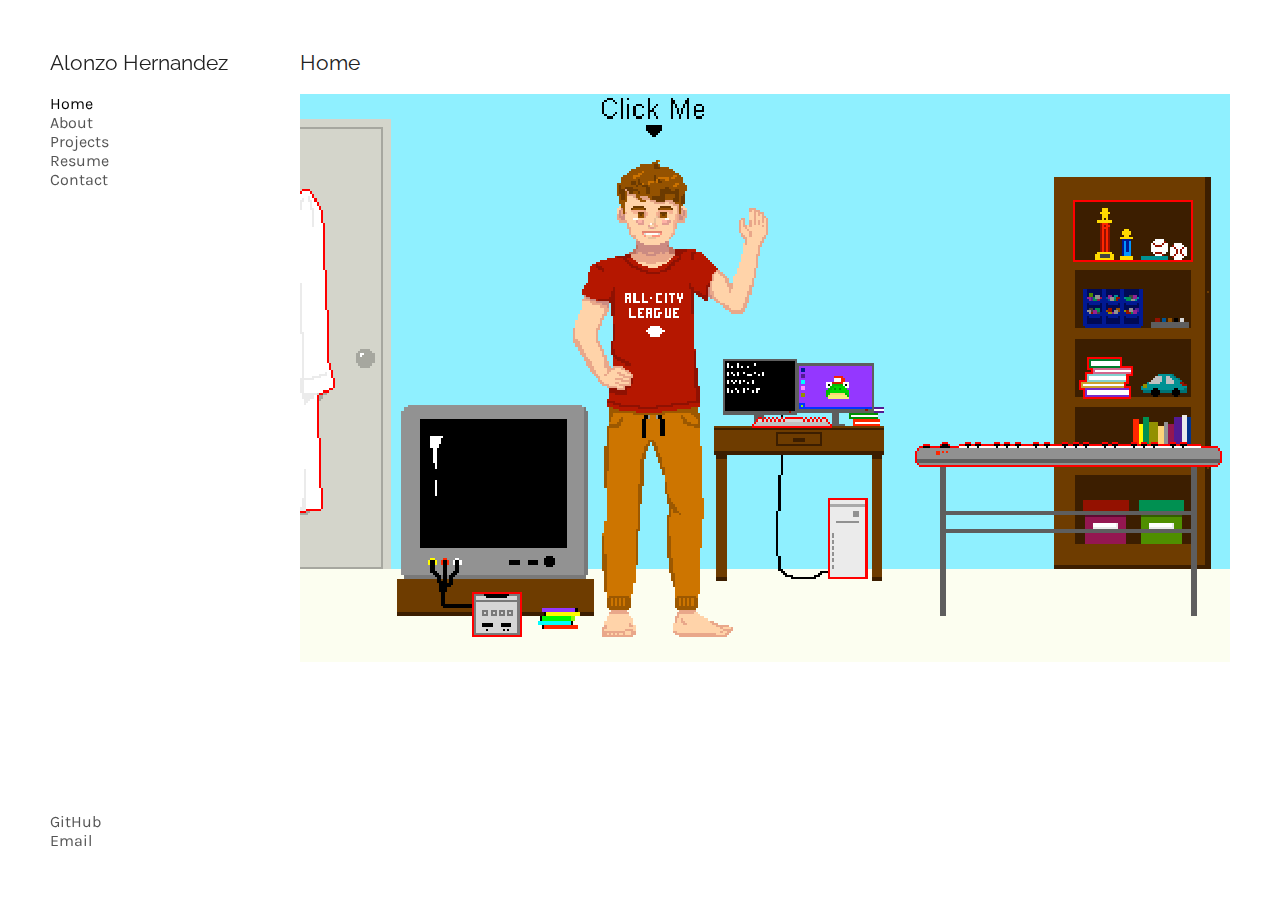
<file: index.html>
<html>
    <head>
        <title>Alonzo Hernandez</title>
        <link rel="stylesheet" type="text/css" href="css/style.css">
        <link rel="icon" type="image/png" href="images/alonzo.png">
        <script src="https://ajax.googleapis.com/ajax/libs/jquery/3.1.1/jquery.min.js"></script>
        <link href="https://fonts.googleapis.com/css?family=Karla|Raleway" rel="stylesheet">
    </head>
    <body>
        <div id="hamburger">
            <a class="title" href="index.html">Alonzo Hernandez</a>
            <div id="hamburger-menu">
                <div><a class="active-link" id="home" href="index.html">Home</a></div>
                <div><a class="link" id="about" href="about.html">About</a></div>
                <div><a class="link" id="projects" href="projects.html">Projects</a></div>
                <div><a class="link" id="resume" href="resume.html">Resume</a></div>
                <div><a class="link" id="contact" href="contact.html">Contact</a></div>
                <div><a class="link" id="github" href="https://github.com/alonzohz">GitHub</a></div>
            </div>
            <div id="menu">
                <img src="images/menu.png" class="menu-image"/>
                <img src="images/x-menu.png" class="menu-image" style="display: none"/>
            </div>
        </div>

        <div id="navbar">
            <div><a class="title" id="name" href="index.html">Alonzo Hernandez</a></div><br/>
            <div><a class="active-link" id="home" href="index.html">Home</a></div>
            <div><a class="link" id="about" href="about.html">About</a></div>
            <div><a class="link" id="projects" href="projects.html">Projects</a></div>
            <div><a class="link" id="resume" href="resume.html">Resume</a></div>
            <div><a class="link" id="contact" href="contact.html">Contact</a></div>

            <div id="quicklinks">
                <div><a class="link" href="https://github.com/alonzohz" target="_blank">GitHub</a></div>
                <div><a class="link" href="mailto:alonzo.hernandez@gatech.edu">Email</a></div>
            </div>
        </div>
        
        <div id="content">
            <div class="title">
                Home
            </div> <br/>
            <div id="infographic">
                <img src="images/room.png" id="room" usemap="#linkmap"/>
                <img src="images/clickme.png" id="clickme"/>

                <map name="linkmap" >
                    <area shape="rect" coords="0,46,17,202" class="box" id="coat">
                    <area shape="rect" coords="83,240,107,262" class="box" id="gamecube">
                    <area shape="rect" coords="255,195,274,234" class="box" id="computer">
                    <area shape="rect" coords="218,156,257,161" class="box" id="keyboard">
                    <area shape="rect" coords="146,32,195,262" class="box" id="alonzo-map">
                    <area shape="rect" coords="373,51,421,81" class="box" id="baseball">
                    <area shape="rect" coords="376,127,402,147" class="box" id="books">
                    <area shape="rect" coords="297,168,445,180" class="box" id="synthesizer">
                </map>

                <div id="infobox">
                    <div id="infobox-copy">
                        Hello!
                    </div>
                    <div id="close">
                        close
                    </div>
                </div>
            </div>
        </div>

        <script src="javascript/menu.js"></script>
        <script src="javascript/responsive.js"></script>
        <script src="javascript/imageMapResizer.min.js"></script>
        <script>
            $(document).ready(function() {
                $("map").imageMapResize();
            });
            
            $("#infobox").click(function() {
                if ($("#infobox").is(":visible")) { 
                    $("#infobox").fadeOut(100);
                }
            });

            $(".box").click(function() {
                $("#infobox").fadeIn(100);
                $("#clickme").fadeOut(100);
            });

            $("#coat").click(function() {
                $("#infobox-copy").html("That's my lab coat! <br/><br/>Although I didn't actually wear a lab coat as a <a href='https://ww2.chemistry.gatech.edu/brownlab/' target='_blank'>Brown Lab</a> theorist, I got research experience helping my mentor optimize the lab's quantum circuit simulator. During the project, I took a deep dive into Monte Carlo algorithms, and became proficient in Python programming. The results from this project will soon be published in an academic journal.<br/><br/>You can read more about this project on my <a href='about.html'>about page</a>.");
            });

            $("#gamecube").click(function() {
                $("#infobox-copy").html("You clicked on my GameCube!<br/><br/>My first foray into video gaming was the GameCube I received on Christmas 2004. I instantly fell in love with its cartoony 3-D worlds. Since then I've poured many happy hours into GameCube classics such as MVP Baseball 2005 and Need for Speed: Most Wanted.<br/><br/>That original GameCube was the centerpiece of the Super Smash Bros. Melee league I hosted in summer 2016. To support the league and make player statistics available to participants, I developed a PHP- and SQL-based website which you can read about <a href='smash.html' target='_blank'>here</a>.");
            });

            $("#computer").click(function() {
                $("#infobox-copy").html("You clicked on my computer!<br/><br/>At home I run a <a href='http://pcpartpicker.com/list/vQGJkT' target='_blank'>desktop</a> that I built myself. At school, I have a Lenovo Thinkpad 13. Both run Windows, but I also have experience with Linux from working at the Brown Lab.<br/><br/>I use my computers to program fun things, research subjects I'm interested in, and play games.");
            });

            $("#keyboard").click(function() {
                $("#infobox-copy").html("Hear that?? It's my mechanical keyboard!<br/><br/>I became interested in keyboards when I was thinking about how to improve my typing. What I found was a wild keyboard world with many types of switches, caps, etc.<br/><br/>As a result, I became a passionate mechanical keyboard expert. Today, I have five keyboards, including three vintage keyboards and one that I designed and built. It's hard to say which one I like most, but these days I usually use my <a href='https://upload.wikimedia.org/wikipedia/commons/5/57/ModelM.jpg' target='_blank'>IBM Model M</a>.");
            });

            $("#alonzo-map").click(function() {
                $("#infobox-copy").html("Hello, I'm Alonzo Hernandez and this room is filled with the things that make me who I am.<br/><br/>Click on each red-outlined object to learn more!<br/><br/>After you've checked each item, you can learn more <a href='about.html'>about me</a> and my <a href='projects.html'>projects</a>.");
            });

            $("#baseball").click(function() {
                $("#infobox-copy").html("You clicked on my baseball stuff!<br/><br/>Before high school, I played travel baseball. <a href='http://www.gwinnettbaseball.com/showimage.asp?img=/photos/2011_ggbl_champs2.jpg' target='_blank'>Here's my team after we won the county championship in 2011!</a> (I'm the kid in the upper-left)<br/><br/>In addition to playing, I also coached PeeWee teams during high school. It was a change of perspective to be on the other side of the fence. My love of baseball also led me to collect baseball cards. Through hours of studying these cards, baseball statistics became the subject of my first data obsession.<br/><br/>Go Braves!");
            });

            $("#books").click(function() {
                $("#infobox-copy").html("Ahhh, my school books!<br/><br/>I was lucky to be selected to attend the <a href='http://gsmst.org/' target='_blank'>Gwinnett School of Mathematics, Science, and Technology</a> for my four years at high school. There, I was able to complete high level computer science and math courses, in addition to studying four years of Chinese. All of this prepared me well for college. Now I attend Georgia Tech as a computer science major. I intend to learn everything I can about software development, while enjoying all of the opportunities afforded by attending such a great school.<br/><br/>Go Jackets!");
            });

            $("#synthesizer").click(function() {
                $("#infobox-copy").html("That's my synthesizer!<br/><br/>Music is a super-important part of my life. In addition to being a serious listener and collector, I also love to make music.<br/><br/>Learning to play piano is one of my ongoing projects. Although my skills don't match the power of my <a href='https://youtu.be/XyjZCTysVQQ' target='_blank'>Korg DW8000</a>, its interesting sounds keep me practicing. One item on my lifetime to-do list is to build my own synthesizer from scratch.");
            });
        </script>
    </body>
</html>
</file>
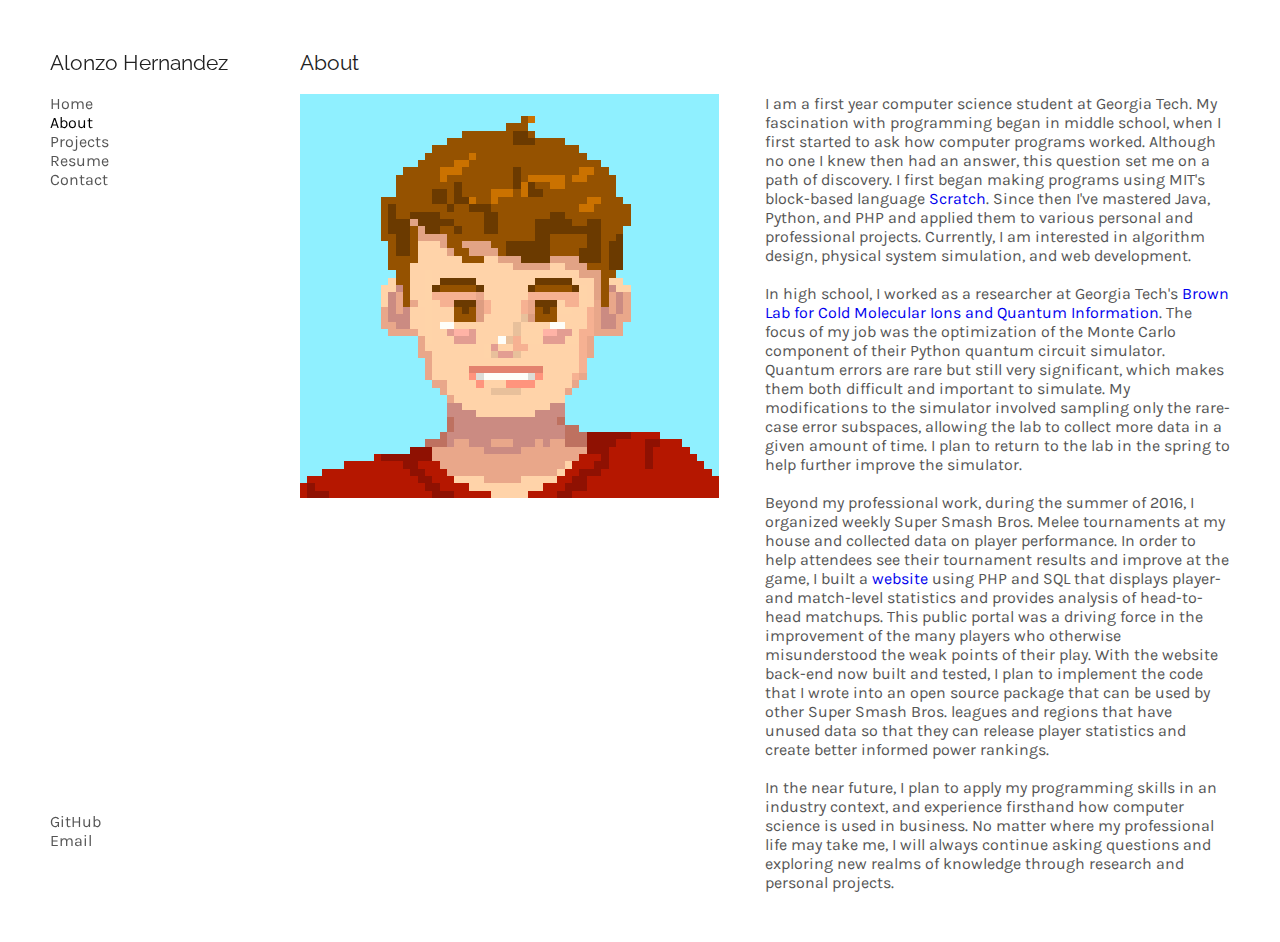
<file: about.html>
<html>
    <head>
        <title>Alonzo Hernandez</title>
        <link rel="stylesheet" type="text/css" href="css/style.css">
        <link rel="icon" type="image/png" href="images/alonzo.png">
        <script src="https://ajax.googleapis.com/ajax/libs/jquery/3.1.1/jquery.min.js"></script>
        <link href="https://fonts.googleapis.com/css?family=Karla|Raleway" rel="stylesheet">
    </head>
    <body>
        <div id="hamburger">
            <a class="title" href="index.html">Alonzo Hernandez</a>
            <div id="hamburger-menu">
                <div><a class="link" id="home" href="index.html">Home</a></div>
                <div><a class="active-link" id="about" href="about.html">About</a></div>
                <div><a class="link" id="projects" href="projects.html">Projects</a></div>
                <div><a class="link" id="resume" href="resume.html">Resume</a></div>
                <div><a class="link" id="contact" href="contact.html">Contact</a></div>
                <div><a class="link" id="github" href="https://github.com/alonzohz">GitHub</a></div>
            </div>
            <div id="menu">
                <img src="images/menu.png" class="menu-image"/>
                <img src="images/x-menu.png" class="menu-image" style="display: none"/>
            </div>
        </div>

        <div id="navbar">
            <div><a class="title" id="name" href="index.html">Alonzo Hernandez</a></div><br/>
            <div><a class="link" id="home" href="index.html">Home</a></div>
            <div><a class="active-link" id="about" href="about.html">About</a></div>
            <div><a class="link" id="projects" href="projects.html">Projects</a></div>
            <div><a class="link" id="resume" href="resume.html">Resume</a></div>
            <div><a class="link" id="contact" href="contact.html">Contact</a></div>

            <div id="quicklinks">
                <div><a class="link" href="https://github.com/alonzohz" target="_blank">GitHub</a></div>
                <div><a class="link" href="mailto:alonzo.hernandez@gatech.edu">Email</a></div>
            </div>
        </div>

        <div id="content">            
            <div class="title">About</div><br/>

            <img src="images/alonzo.png" id="picture"/>
            <div id="aboutme">
                I am a first year computer science student at Georgia Tech. My fascination with programming began in middle school, when I first started to ask how computer programs worked. Although no one I knew then had an answer, this question set me on a path of discovery. I first began making programs using MIT's block-based language <a href="https://scratch.mit.edu" target="_blank">Scratch</a>. Since then I've mastered Java, Python, and PHP and applied them to various personal and professional projects. Currently, I am interested in algorithm design, physical system simulation, and web development.<br/><br/>
                In high school, I worked as a researcher at Georgia Tech's <a href="https://ww2.chemistry.gatech.edu/brownlab/" target="_blank">Brown Lab for Cold Molecular Ions and Quantum Information</a>. The focus of my job was the optimization of the Monte Carlo component of their Python quantum circuit simulator. Quantum errors are rare but still very significant, which makes them both difficult and important to simulate. My modifications to the simulator involved sampling only the rare-case error subspaces, allowing the lab to collect more data in a given amount of time. I plan to return to the lab in the spring to help further improve the simulator.<br/><br/>
                Beyond my professional work, during the summer of 2016, I organized weekly Super Smash Bros. Melee tournaments at my house and collected data on player performance. In order to help attendees see their tournament results and improve at the game, I built a <a href="http://alonzoh.me/smash/" target="_blank">website</a> using PHP and SQL that displays player- and match-level statistics and provides analysis of head-to-head matchups. This public portal was a driving force in the improvement of the many players who otherwise misunderstood the weak points of their play. With the website back-end now built and tested, I plan to implement the code that I wrote into an open source package that can be used by other Super Smash Bros. leagues and regions that have unused data so that they can release player statistics and create better informed power rankings.<br/><br/>
                In the near future, I plan to apply my programming skills in an industry context, and experience firsthand how computer science is used in business. No matter where my professional life may take me, I will always continue asking questions and exploring new realms of knowledge through research and personal projects. 
            </div>
        </div>

        <script src="javascript/menu.js"></script>
        <script src="javascript/responsive.js"></script>
    </body>
</html>
</file>
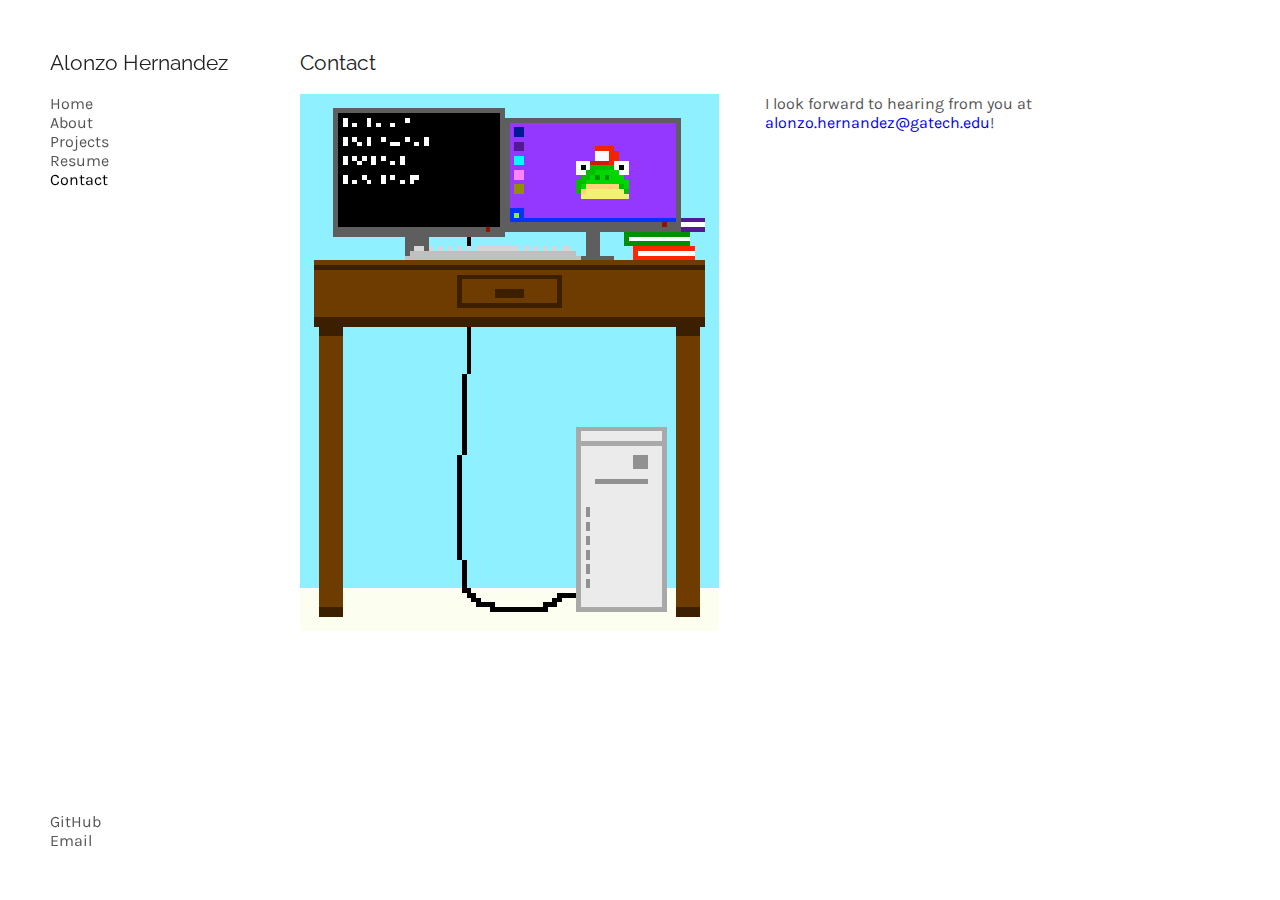
<file: contact.html>
<html>
    <head>
        <title>Alonzo Hernandez</title>
        <link rel="stylesheet" type="text/css" href="css/style.css">
        <link rel="icon" type="image/png" href="images/alonzo.png">
        <script src="https://ajax.googleapis.com/ajax/libs/jquery/3.1.1/jquery.min.js"></script>
        <link href="https://fonts.googleapis.com/css?family=Karla|Raleway" rel="stylesheet">
    </head>
    <body>
        <div id="hamburger">
            <a class="title" href="index.html">Alonzo Hernandez</a>
            <div id="hamburger-menu">
                <div><a class="link" id="home" href="index.html">Home</a></div>
                <div><a class="link" id="about" href="about.html">About</a></div>
                <div><a class="link" id="projects" href="projects.html">Projects</a></div>
                <div><a class="link" id="resume" href="resume.html">Resume</a></div>
                <div><a class="active-link" id="contact" href="contact.html">Contact</a></div>
                <div><a class="link" id="github" href="https://github.com/alonzohz">GitHub</a></div>
            </div>
            <div id="menu">
                <img src="images/menu.png" class="menu-image"/>
                <img src="images/x-menu.png" class="menu-image" style="display: none"/>
            </div>
        </div>

        <div id="navbar">
            <div><a class="title" id="name" href="index.html">Alonzo Hernandez</a></div><br/>
            <div><a class="link" id="home" href="index.html">Home</a></div>
            <div><a class="link" id="about" href="about.html">About</a></div>
            <div><a class="link" id="projects" href="projects.html">Projects</a></div>
            <div><a class="link" id="resume" href="resume.html">Resume</a></div>
            <div><a class="active-link" id="contact" href="contact.html">Contact</a></div>

            <div id="quicklinks">
                <div><a class="link" href="https://github.com/alonzohz" target="_blank">GitHub</a></div>
                <div><a class="link" href="mailto:alonzo.hernandez@gatech.edu">Email</a></div>
            </div>
        </div>
        
        <div id="content">
            <span class="title">
                Contact
            </span> <br/> <br/>
            <img src="images/desk.png" alt="desk" id="contact-picture"/>
            <div id="contact-info">I look forward to hearing from you at <a href="mailto:alonzo.hernandez@gatech.edu">alonzo.hernandez@gatech.edu</a>!</div>
        </div>

        <script src="javascript/menu.js"></script>
        <script src="javascript/responsive.js"></script>
    </body>
</html>
</file>
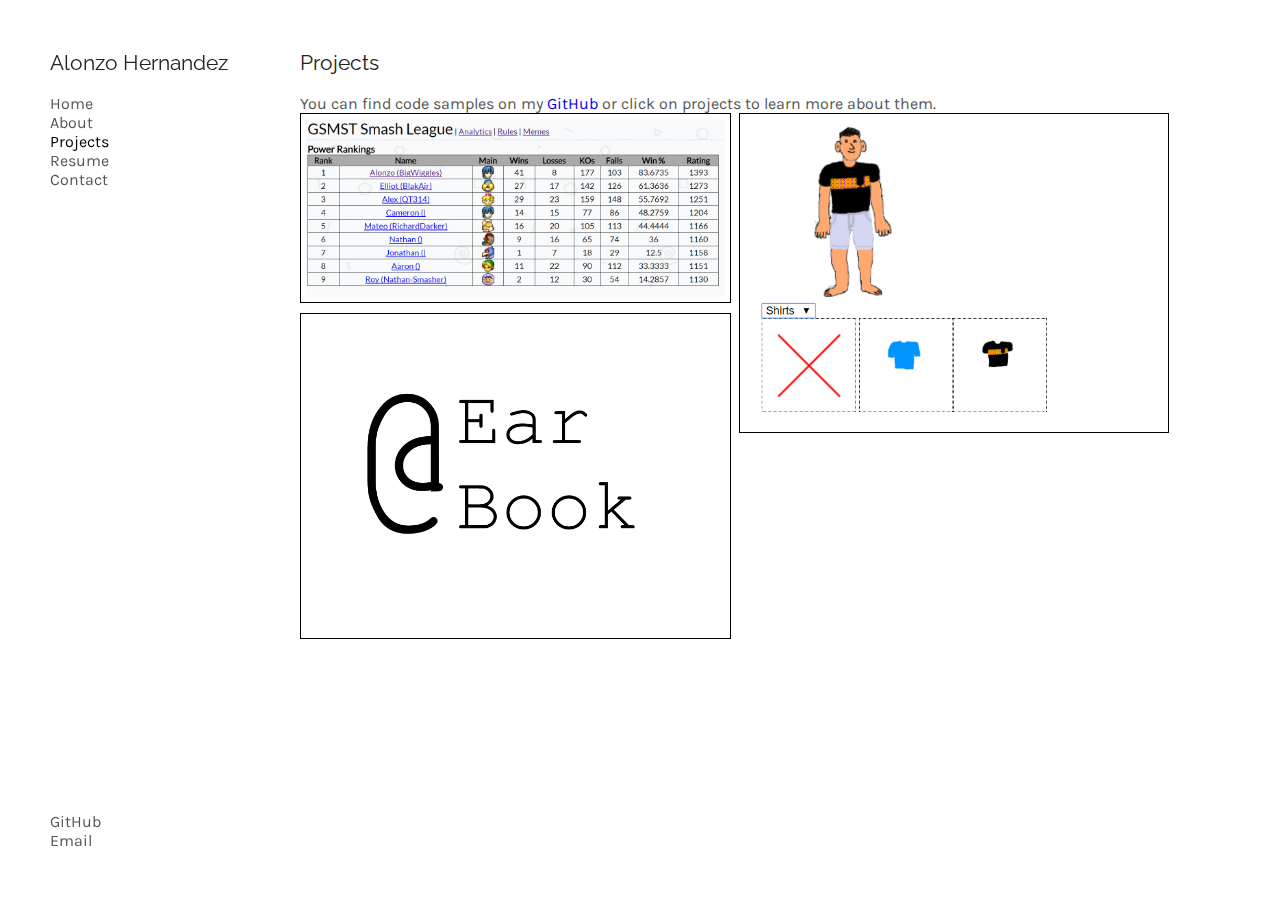
<file: projects.html>
<html>
    <head>
        <title>Alonzo Hernandez</title>
        <link rel="stylesheet" type="text/css" href="css/style.css">
        <link rel="icon" type="image/png" href="images/alonzo.png">
        <script src="https://ajax.googleapis.com/ajax/libs/jquery/3.1.1/jquery.min.js"></script>
        <link href="https://fonts.googleapis.com/css?family=Karla|Raleway" rel="stylesheet">
    </head>
    <body>
        <div id="hamburger">
            <a class="title" href="index.html">Alonzo Hernandez</a>
            <div id="hamburger-menu">
                <div><a class="link" id="home" href="index.html">Home</a></div>
                <div><a class="link" id="about" href="about.html">About</a></div>
                <div><a class="active-link" id="projects" href="projects.html">Projects</a></div>
                <div><a class="link" id="resume" href="resume.html">Resume</a></div>
                <div><a class="link" id="contact" href="contact.html">Contact</a></div>
                <div><a class="link" id="github" href="https://github.com/alonzohz">GitHub</a></div>
            </div>
            <div id="menu">
                <img src="images/menu.png" class="menu-image"/>
                <img src="images/x-menu.png" class="menu-image" style="display: none"/>
            </div>
        </div>

        <div id="navbar">
            <div><a class="title" id="name" href="index.html">Alonzo Hernandez</a></div><br/>
            <div><a class="link" id="home" href="index.html">Home</a></div>
            <div><a class="link" id="about" href="about.html">About</a></div>
            <div><a class="active-link" id="projects" href="projects.html">Projects</a></div>
            <div><a class="link" id="resume" href="resume.html">Resume</a></div>
            <div><a class="link" id="contact" href="contact.html">Contact</a></div>

            <div id="quicklinks">
                <div><a class="link" href="https://github.com/alonzohz" target="_blank">GitHub</a></div>
                <div><a class="link" href="mailto:alonzo.hernandez@gatech.edu">Email</a></div>
            </div>
        </div>
        
        <div id="content">
            <div class="title">Projects</div><br/>
            You can find code samples on my <a href="https://github.com/alonzohz" target="_blank">GitHub</a>
            or click on projects to learn more about them.
            <div id="project-wrapper">
                <div class="project-column">
                    <div class="project" id="smash-project">
                        <div class="blue-overlay" id="smash-overlay">
                            <a href="smash.html" class="block-link title">
                                <span class="title-span">Smash League</span>
                            </a>
                        </div>
                        <img src="images/smash.png" class="thumb"/>
                    </div>
                    <div class="project" id="sleep-project">
                        <div class="blue-overlay" id="sleep-overlay">
                            <a href="earbook.html" class="block-link title">
                                <span class="title-span">Earbook</span>
                            </a>
                        </div>
                        <img src="images/earbook-logo.png" class="thumb"/>
                    </div>
                </div>
                <div class="project-column">
                    <div class="project" id="dressup-project">
                        <div class="blue-overlay" id="dressup-overlay">
                            <a href="dressup.html" class="block-link title">
                                <span class="title-span">Dress Me Up</span>
                            </a>
                        </div>
                        <img src="images/dressup.png" class="thumb"/>
                    </div>
                </div>
            </div>
        </div>

        <script src="javascript/menu.js"></script>
        <script src="javascript/responsive.js"></script>
        <script>
            $("#smash-project").mouseenter(function() {
                $("#smash-overlay").fadeIn(100);
            });
            $("#smash-project").mouseleave(function() {
                $("#smash-overlay").fadeOut(100);
            });
            $("#sleep-project").mouseenter(function() {
                $("#sleep-overlay").fadeIn(100);
            });
            $("#sleep-project").mouseleave(function() {
                $("#sleep-overlay").fadeOut(100);
            });
            $("#dressup-project").mouseenter(function() {
                $("#dressup-overlay").fadeIn(100);
            });
            $("#dressup-project").mouseleave(function() {
                $("#dressup-overlay").fadeOut(100);
            });
        </script>
    </body>
</html>
</file>
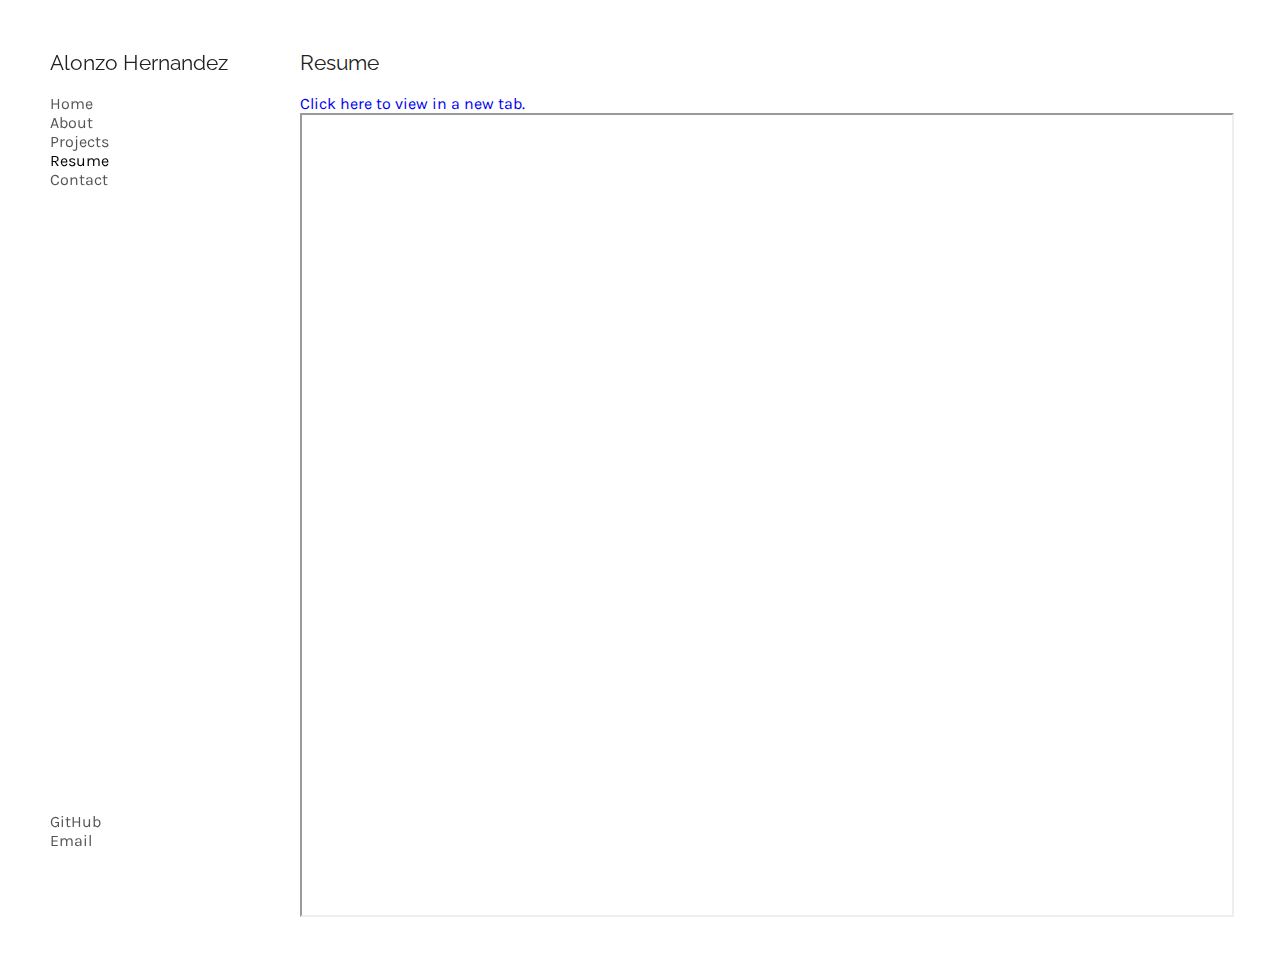
<file: resume.html>
<html>
    <head>
        <title>Alonzo Hernandez</title>
        <link rel="stylesheet" type="text/css" href="css/style.css">
        <link rel="icon" type="image/png" href="images/alonzo.png">
        <script src="https://ajax.googleapis.com/ajax/libs/jquery/3.1.1/jquery.min.js"></script>
        <link href="https://fonts.googleapis.com/css?family=Karla|Raleway" rel="stylesheet">
    </head>
    <body>
        <div id="hamburger">
            <a class="title" href="index.html">Alonzo Hernandez</a>
            <div id="hamburger-menu">
                <div><a class="link" id="home" href="index.html">Home</a></div>
                <div><a class="link" id="about" href="about.html">About</a></div>
                <div><a class="link" id="projects" href="projects.html">Projects</a></div>
                <div><a class="active-link" id="resume" href="resume.html">Resume</a></div>
                <div><a class="link" id="contact" href="contact.html">Contact</a></div>
                <div><a class="link" id="github" href="https://github.com/alonzohz">GitHub</a></div>
            </div>
            <div id="menu">
                <img src="images/menu.png" class="menu-image"/>
                <img src="images/x-menu.png" class="menu-image" style="display: none"/>
            </div>
        </div>

        <div id="navbar">
            <div><a class="title" id="name" href="index.html">Alonzo Hernandez</a></div><br/>
            <div><a class="link" id="home" href="index.html">Home</a></div>
            <div><a class="link" id="about" href="about.html">About</a></div>
            <div><a class="link" id="projects" href="projects.html">Projects</a></div>
            <div><a class="active-link" id="resume" href="resume.html">Resume</a></div>
            <div><a class="link" id="contact" href="contact.html">Contact</a></div>

            <div id="quicklinks">
                <div><a class="link" href="https://github.com/alonzohz" target="_blank">GitHub</a></div>
                <div><a class="link" href="mailto:alonzo.hernandez@gatech.edu">Email</a></div>
            </div>
        </div>
        
        <div id="content">
            <div class="title">
                Resume
            </div> <br/>
            <a href="files/resume.pdf" target="_blank">Click here to view in a new tab.</a>
            <iframe src="files/resume.pdf" width="100%" height="100%"></iframe>
        </div>

        <script src="javascript/menu.js"></script>
        <script src="javascript/responsive.js"></script>
    </body>
</html>
</file>
<file: css/style.css>
body {
    background-color: white;
    margin: 50px;
    font-family: 'Karla', sans-serif;
    color: #555;
    font-size: 12pt;
}

.body-fixed {
    overflow-y: hidden;
}

a {
    text-decoration: none;
}


#navbar {
    position: fixed;
    width: 200px;
    height: 100%;
}

.title {
    font-family: 'Raleway', sans-serif;
    text-decoration: none;
    color: #222;
    font-size: 16pt;
}

.link {
    text-decoration: none;
    color: #555;
}

.active-link {
    text-decoration: none;
    color: black;
}

#content {
    margin-left: 250px; 
}

#alonzo {
    display: block;
    margin: auto;
    width: 90%;
}

#picture {
    float: left;
    width: 45%;
    max-width: 1000px;
    image-rendering: -moz-crisp-edges;
    image-rendering: -o-crisp-edges;
    image-rendering: -webkit-optimize-contrast;
    -ms-interpolation-mode: nearest-neighbor;
    image-rendering: pixelated;
    margin-bottom: 10px;
}

#contact-picture {
    float: left;
    width: 45%;
    max-width: 1000px;
    image-rendering: -moz-crisp-edges;
    image-rendering: -o-crisp-edges;
    image-rendering: -webkit-optimize-contrast;
    -ms-interpolation-mode: nearest-neighbor;
    image-rendering: pixelated;
}

#contact-info {
    margin-left: 50%;
}

#aboutme {
    margin-left: 50%;
}

#quicklinks{
    position: absolute;
    bottom: 50;
    margin-bottom: 50px;
}

.project-wrapper {
    width: 100%;
}

.project {
    margin-bottom: 10px;
    padding: 5px;
    width: 100%;
    border: 1px solid black;
    position: relative;
}

.project-column {
    padding-right: 20px;
    width: 45%;
    float: left;
}

.block-link {
    display: table;
    width: 100%;
    height: 100%;
    text-align: center;
    font-size: 20pt;
}

.title-span {
    display: table-cell;
    vertical-align: middle;
}

.blue-overlay {
    background-color: #8FF0FF;
    opacity: .9;
    position: absolute;
    top: 0;
    left: 0;
    box-sizing: border-box;
    padding: 5px;
    width: 100%;
    height: 100%;
    z-index: 999;
    display: none;
}

.home-column {
    width: 33%;
    float: left;
    overflow: hidden;
}

.thumb {
    width: 100%;
}

#hamburger {
    display: none;
    margin-bottom: 20px;
}

#hamburger-menu {
    top: 42; 
    width: 100%;
    height: 100%;
    position: fixed;
    z-index: 999;
    background-color: white;
    display: none;
    opacity: .9;
}

#menu {
    width: 32px;
    height: 32px;
    float: right;
}

.menu-image {
    width: 32px;
    height: 32px;
}

#infographic {
    width: 100%;
    position: relative;
}

#room {
    width: 100%;
    position: relative;
    image-rendering: -moz-crisp-edges;
    image-rendering: -o-crisp-edges;
    image-rendering: -webkit-optimize-contrast;
    -ms-interpolation-mode: nearest-neighbor;
    image-rendering: pixelated;
}

@keyframes pointer {
    from {top: 2%;}
    to {top: 4%;}
}

#clickme {
    width: 100%;
    position: absolute;
    top: 4px;
    left: 0;
    image-rendering: -moz-crisp-edges;
    image-rendering: -o-crisp-edges;
    image-rendering: -webkit-optimize-contrast;
    -ms-interpolation-mode: nearest-neighbor;
    image-rendering: pixelated;
    animation-name: pointer;
    animation-duration: 3s;
    animation-iteration-count: infinite;
    animation-direction: alternate;
}

#infobox {
    width: 49%;
    position: absolute;
    top: 12%;
    left: 48%;
    height: 49%;
    background-color: white;
    border: 1px solid #222;
    display: none;
    padding: 5px;
    opacity: .9;
}

#infobox-copy {
    height: 92%;
    overflow: auto;
}

#close {
    position: absolute;
    bottom: 1%;
    right: 1%;
    cursor: pointer;
    color: red;
    background-color: white;
}

#slideshow {
    width: 100%;
    padding-top: 75%;
    background-color: #555;
    position: relative;
    border: 1px solid black;
    overflow: hidden;
    image-rendering: auto;
}

.slide {
    position: absolute;
    border: 1 solid black;
    width: 100%;
    display: none;
    top: 0;
    bottom: 0;
    left:0;
    right:0;
    margin: auto;
}

.nav-arrow {
    position: absolute; 
    top: 50%;
    margin-top: -32px;
    opacity: .3;
}

.nav-arrow:hover {
    opacity: .8;
}

#arrow-left {
    left: 0;
    z-index: 999;
}

#arrow-right {
    left: 100%;
    margin-left: -32px;
    z-index: 999;
}

#enlarged-image-container {
    background-color: #555;
    position: fixed;
    width: 80%;
    height: 80%;
    top: 10%;
    left: 10%;
    border: 1px solid black;
    overflow: hidden;
    image-rendering: auto;
    display: none;
    z-index: 1000;
}

#enlarged-image {
    position: absolute;
    top: 0;
    bottom: 0;
    left:0;
    right:0;
    margin: auto;
    max-width: 100%;
    max-height: 100%;
    
}
</file>
